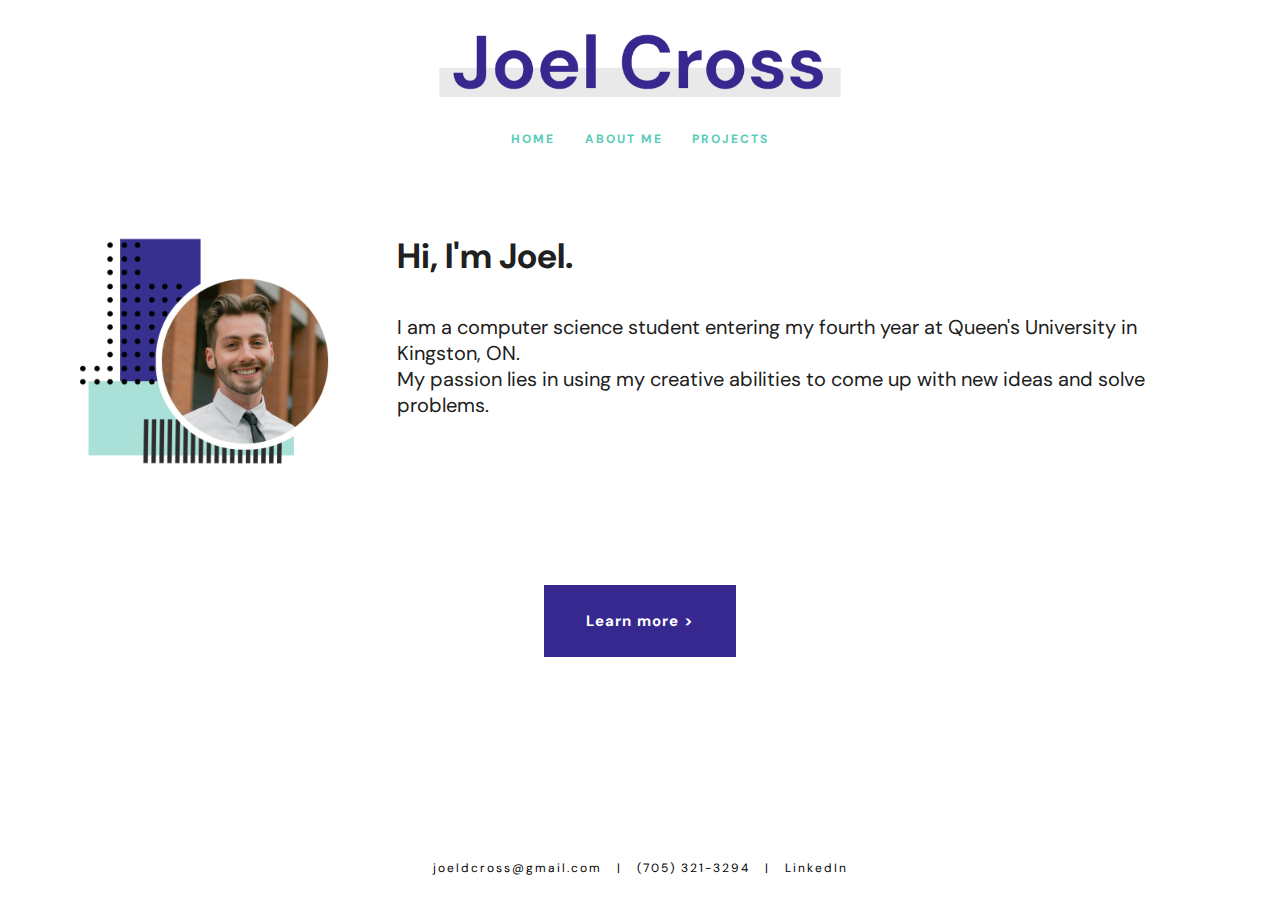
<file: index.html>
<!DOCTYPE html>
<html lang="en">

<head>
	<title>Home</title>
	<meta charset="utf-8"/>
    <meta name="author" content="Joel Cross"/>
    <link rel="stylesheet" href="css/style.css"> 
    <link href="https://fonts.googleapis.com/css2?family=DM+Sans:wght@400;700&display=swap" rel="stylesheet">
</head>

<body>
    <div id="page-wrapper">
        <header>
            <div id="nameTitle">
                <img src="img/title.png">
            </div>
            <nav>
                <ul>
                    <li><a href="https://joelcross.github.io/index.html">HOME</a></li>
                    <li><a href="https://joelcross.github.io/about.html">ABOUT ME</a></li>
                    <li><a href="https://joelcross.github.io/projects.html">PROJECTS</a></li>
                </ul>
            </nav>
        </header>

        <main>
            <div id="intro">

                <div id="face">
                    <img src="img/face.png">
                </div>

                <div id="desc">
                    <p id="desc-header">Hi, I'm Joel.</p>
                    <p>I am a computer science student entering my fourth year at Queen's University in Kingston, ON.
                        <br>My passion lies in using my creative abilities to come up with new ideas and solve problems.</p>
                </div>

            </div>

            <div id="learn-more">
                <a href="https://joelcross.github.io/about.html">Learn more ></a>
            </div>
        </main>

    </div>

    <footer>
        <p><a href="mailto:joeldcross@gmail.com">joeldcross@gmail.com</a> &nbsp; | &nbsp; <a href="tel:705-321-3294">(705) 321-3294</a>  &nbsp; | &nbsp; <a href="https://www.linkedin.com/in/joeldcross/">LinkedIn</a></p>
    </footer>
    
</body>
</html>
</file>
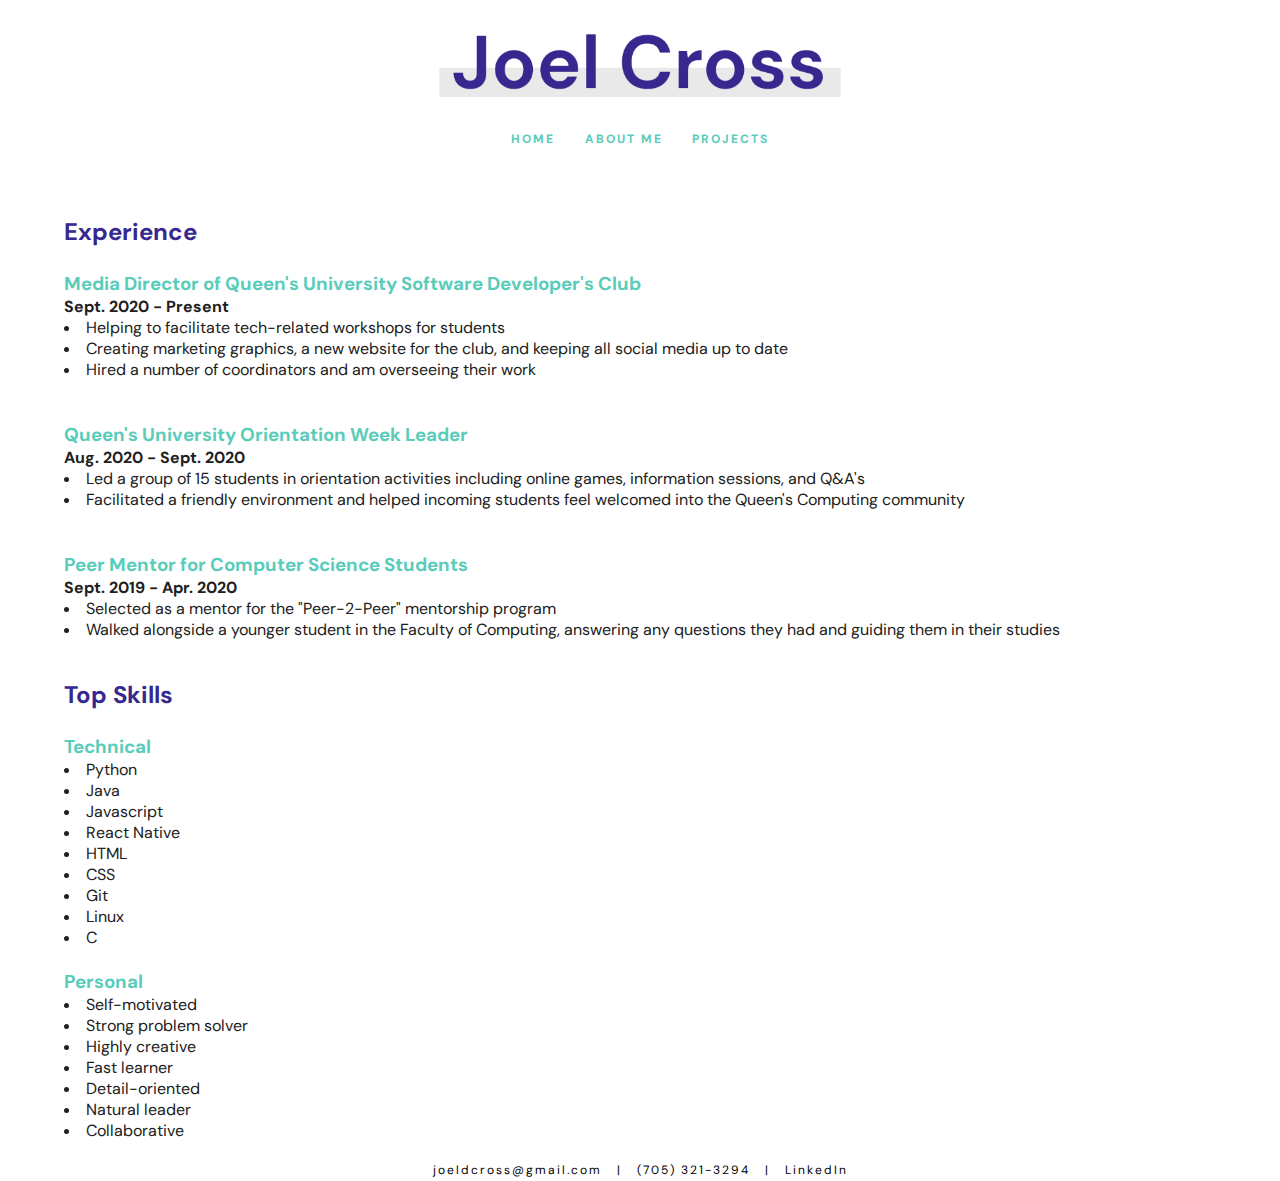
<file: about.html>
<!DOCTYPE html>
<html lang="en">

<head>
    <title>About</title>
    <meta charset="utf-8"/>
    <meta name="author" content="Joel Cross"/>
    <link rel="stylesheet" href="css/style.css"> 
    <link href="https://fonts.googleapis.com/css2?family=DM+Sans:wght@400;700&display=swap" rel="stylesheet">
</head>

<body>
    <div id="page-wrapper">
        <header>
            <div id="nameTitle">
                <img src="img/title.png">
            </div>            
		<nav>
                <ul>
                    <li><a href="https://joelcross.github.io/index.html">HOME</a></li>
                    <li><a href="https://joelcross.github.io/about.html">ABOUT ME</a></li>
                    <li><a href="https://joelcross.github.io/projects.html">PROJECTS</a></li>
                </ul>
            </nav>
        </header>

        <main>
            <div id="work">
                <h2>Experience</h2>
                <ul>
                    <h3>Media Director of Queen's University Software Developer's Club</h3>
                    <h4>Sept. 2020 - Present</h4>
                    <ul class="job-desc">
                        <li>Helping to facilitate tech-related workshops for students</li>
			            <li>Creating marketing graphics, a new website for the club, and keeping all social media up to date</li>
                        <li>Hired a number of coordinators and am overseeing their work</li>   
                    </ul>

                    <br><br><h3>Queen's University Orientation Week Leader</h3>
                    <h4>Aug. 2020 - Sept. 2020</h4>
                    <ul class="job-desc">
                        <li>Led a group of 15 students in orientation activities including online games, information sessions, and Q&A's</li>
                        <li>Facilitated a friendly environment and helped incoming students feel welcomed into the Queen's Computing community</li>
                    </ul>

                    <br><br><h3>Peer Mentor for Computer Science Students</h3>
                    <h4>Sept. 2019 - Apr. 2020</h4>
                    <ul class="job-desc">
                        <li>Selected as a mentor for the "Peer-2-Peer" mentorship program</li>
                        <li>Walked alongside a younger student in the Faculty of Computing, answering any questions they had and guiding them in their studies</li>
                    </ul>
                </ul>
            </div>

            <div id="skills">
                <h2>Top Skills</h2>
                <ul>
                    <h3>Technical</h3>
                    <ul>
                        <li>Python</li>
                        <li>Java</li>
                        <li>Javascript</li>
                        <li>React Native</li>
                        <li>HTML</li>
                        <li>CSS</li>
                        <li>Git</li>
                        <li>Linux</li>
                        <li>C</li>
                    </ul>
                    <br><h3>Personal</h3>
                    <ul>
                        <li>Self-motivated</li>
			            <li>Strong problem solver</li>
                        <li>Highly creative</li>
                        <li>Fast learner</li>
                        <li>Detail-oriented</li>
                        <li>Natural leader</li>
                        <li>Collaborative</li>
                    </ul>
                </ul>
            </div>
        </main>
    </div>

    <footer>
        <br><p><a href="mailto:joeldcross@gmail.com">joeldcross@gmail.com</a> &nbsp; | &nbsp; <a href="tel:705-321-3294">(705) 321-3294</a>  &nbsp; | &nbsp; <a href="https://www.linkedin.com/in/joeldcross/">LinkedIn</a></p>
    </footer>
</body>

</html>
</file>
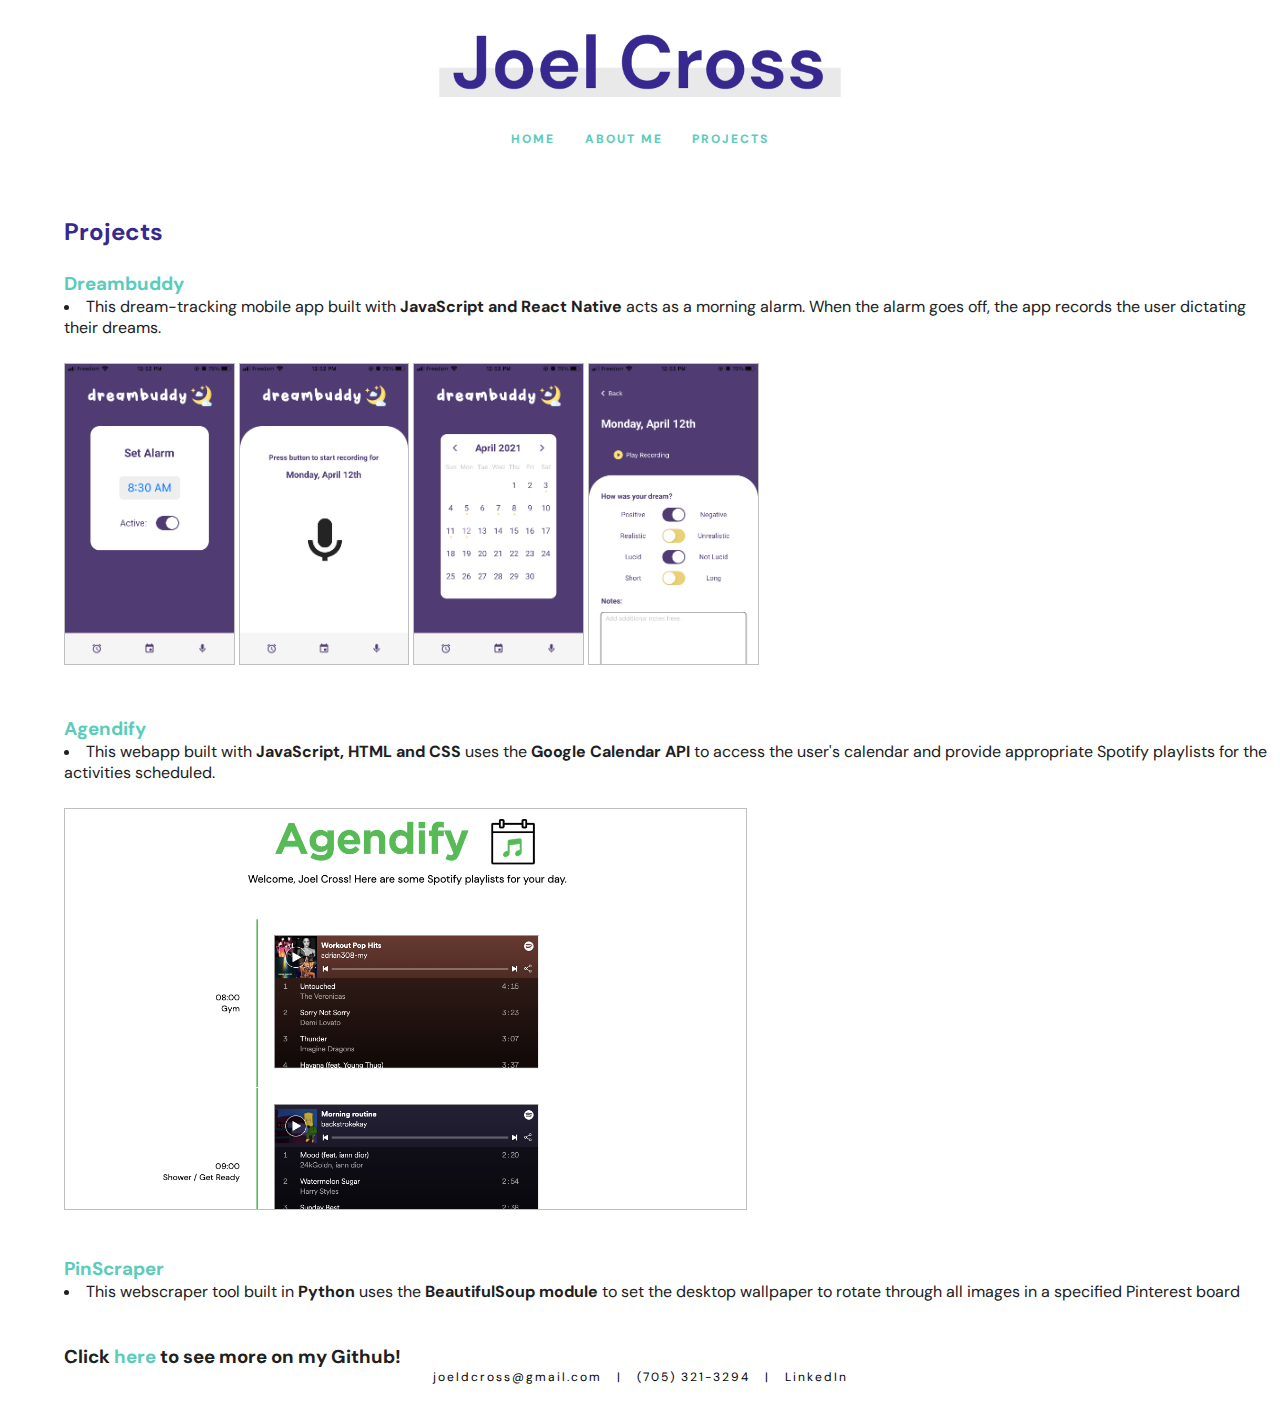
<file: projects.html>
<!DOCTYPE html>
<html lang="en">

<head>
	<title>Projects</title>
	<meta charset="utf-8"/>
    <meta name="author" content="Joel Cross"/>
    <link rel="stylesheet" href="css/style.css"> 
    <link href="https://fonts.googleapis.com/css2?family=DM+Sans:wght@400;700&display=swap" rel="stylesheet">
</head>

<body>
    <div id="page-wrapper">
        <header>
            <div id="nameTitle">
                <img src="img/title.png">
            </div>            
            <nav>
                <ul>
                    <li><a href="https://joelcross.github.io/index.html">HOME</a></li>
                    <li><a href="https://joelcross.github.io/about.html">ABOUT ME</a></li>
                    <li><a href="https://joelcross.github.io/projects.html">PROJECTS</a></li>
                </ul>
            </nav>
        </header>

        <main>
            <div id="projects">
                <h2>Projects</h2>
                <ul>
		            <h3><a href="https://github.com/joelcross/Dreambuddy">Dreambuddy</a></h3>
                    <ul>
			            <li>This dream-tracking mobile app built with <b>JavaScript and React Native</b> acts as a morning alarm. When the alarm goes off, the app records the user dictating their dreams.</li>
                        <div id="dreambuddyContainer">
                            <img id="dreambuddy" src="img/db1.png">
                            <img id="dreambuddy" src="img/db2.png">
                            <img id="dreambuddy" src="img/db3.png">
                            <img id="dreambuddy" src="img/db4.png">
                        </div>
                    </ul>
					
					<br><h3><a href="https://github.com/joelcross/Agendify">Agendify</a></h3>
                    <ul>
                        <li>This webapp built with <b>JavaScript, HTML and CSS</b> uses the <b>Google Calendar API</b> to access the user's calendar and provide appropriate Spotify playlists for the activities scheduled.</li>
                        <img id="agendify" src="img/agendifyExample.png">
                    </ul>
					
                    <br><h3><a href="https://github.com/joelcross/pinScraper">PinScraper</a></h3>
                    <ul>
						<li>This webscraper tool built in <b>Python</b> uses the <b>BeautifulSoup module</b> to set the desktop wallpaper to rotate
                            through all images in a specified Pinterest board</li>
                    </ul>
			
		    <br><br><h3 id="github">Click <a href="https://github.com/joelcross">here</a> to see more on my Github!</h3>
                </ul>
            </div>
        </main>
    </div>

    <footer>
        <p><a href="mailto:joeldcross@gmail.com">joeldcross@gmail.com</a> &nbsp; | &nbsp; <a href="tel:705-321-3294">(705) 321-3294</a>  &nbsp; | &nbsp; <a href="https://www.linkedin.com/in/joeldcross/">LinkedIn</a></p>
    </footer>
</body>

</html>
</file>
<file: css/style.css>
/* MAIN */
* {
    margin: 0;
    padding: 0;
}

html, body {
    height: 100%;
    font-family: 'DM Sans', sans-serif;
    background-color: white;
    color: #202020;
}

a {
    text-decoration: none;
}

#projects a {
    transition: 0.7s;
}

#projects a:visited {
    color: #5ACCBA; /* teal */
}

#projects a:link {
    color: #5ACCBA; /* teal */
}

#projects a:hover {
    color: #a3e6db; /* light teal */
}

h3 {
    color: #5ACCBA; /* teal */
}

#projects #github {
    color: #202020;
}

#agendify {
    height:400px;
    width: auto;
    border: 1px solid #bfbfbf;
    margin-top: 25px;
    margin-bottom: 25px;
    display: block;
}

#dreambuddy {
    height:300px;
    width: auto;
    border: 1px solid #bfbfbf;
    margin-top: 25px;
    margin-bottom: 25px;
    display: inline-block;
    margin-left: auto;
    margin-right: auto;
}

#dreambuddyContainer {
    display: block;
}

body p {
    font-size: 20px;
}

main {
    overflow: auto;
    padding-bottom: 2.5em;
}

#page-wrapper {
    min-height: 100%;
}

video {
    padding: 15px;
}


/* INDEX */
#intro {
    padding-top: 20px;
}

#face {
    height: calc(15vw + 40px);
    float: left;
    margin-left: 6vw;
    margin-top: 3vh;
}

#face img {
    width: auto;
    height: 20vw;
}

#nameTitle img {
    width: auto;
    height: 6vw;
    display: block;
    margin: 0 auto;
}

#desc {
    float: left;
    margin-left: 5vw;
    height: calc(15vw + 40px);
    width: 62vw;
}

#desc-header {
    padding: 1em 0 1em 0;
    font-size: 35px;
    font-weight: bold;
}

#learn-more {
	position: absolute;
    margin: auto;
    top: 65vh; 
    left: calc(50% - (0.5 * 15vw));
    width: 15vw;
    height: 8vh;
    background-color: #36288F; /* purple */
    text-align: center;
}

#learn-more:hover{
    box-shadow: -1px 1px 5px 1px #a0a0a0; /* light grey */
  }

#learn-more a {
    position: relative;
    color: white;
    font-size: 15px;
    font-weight: bold;
    letter-spacing: 1px;
    line-height: 8vh;
    text-decoration: none;
    display: block;
    height: 100%;
    width: 100%;  
}

/* ABOUT */
#work, #skills, #projects { /* container */
    padding-left: 5vw;
    padding-top: 3vw;
    float: left;
}

.job-desc {
    list-style-type: none;
    padding-left: 0px;
    margin-left: 0px;
}

.job-desc li {
    padding-left: 0px;
    margin-left: 0px;
}

#work ul, #skills ul, #projects ul{
    list-style-position: inside;
    list-style-type: disc;
}


/* HEADER */
header {
    background-color: white;
    font-family: 'DM Sans', sans-serif;
    font-weight: 400;
    padding-top: 30px;
    padding-bottom: 10px;
}

h1 {
    color: #36288F; /* purple */
    text-align: center;
    font-size: 100px;
    margin: 0;
    padding-left: 15px;
    font-weight: bold;
}

h2 {
    padding-bottom: 1em;
    color: #36288F; /* purple */
}

header li{
    list-style-type: none;
    margin: 2vw 0;
    display: inline;
    padding: 1vw;
  }
  
  footer a, footer p{
    font-size: 12px;
    letter-spacing: 2px;
    text-decoration: none;
    color: black;
    transition: 0.7s;
  }

  nav a{
    font-size: 12px;
    letter-spacing: 2px;
    font-weight: bold;
    text-decoration: none;
    color: #5ACCBA; /* teal */
    transition: 0.7s;
  }
  
  nav{
    width: 100vw;
  }
  
  header ul{
    text-align: center;
    margin: 0;
    padding: 20px; 
  }
  
  body{
    margin: 0;
  }
  
  button{
    display: none;
  }
  
  a:hover{
    color: #a3e6db; /* light teal */
  }

  a:active{
    color: #DD795A; /* dark peach */
  }


/* FOOTER */
footer {
    display: block;
    bottom: 0;
    position: relative;
    width: 100%;
    height: 2.5em;
    margin-top: -2.5em;
    text-align: center;
    clear: both;
}

footer a {
    color: black;
}


/* dynamic */
@media only screen and (max-width: 500px) {
    ul{
        flex-direction: column;
    }
    
    a{
        display: block;
    }
    
    li{
        margin: 0;
    }
    
    button{
        display: block;
        padding: 2vw;
        font-size: 3vh;
        border: none;
        outline: none;
        cursor: pointer;
        align-self: flex-start;
    }
  }
</file>
